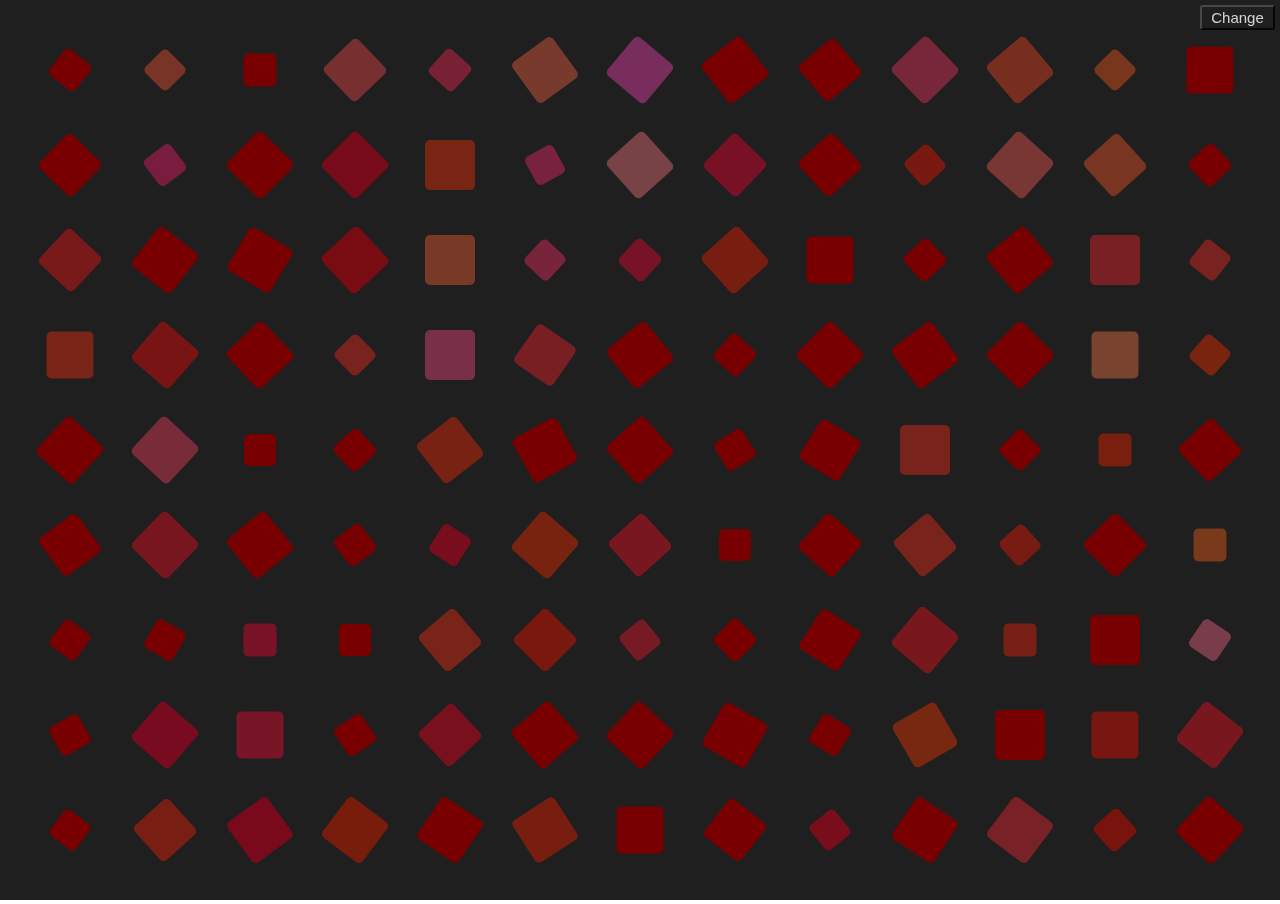
<file: OtherProjects/DancinSquares/index.html>
<!DOCTYPE html>
<html>
  <head>
    <meta charset="UTF-8">
    <title>DancinSquares</title>
    <style>
      body {padding: 0; margin: 0; overflow: hidden; }
      #gomb {
         width: 75px;
         height: 25px;
         position: absolute;
         top: 5px;
         right: 5px;
         opacity: 0.8;
         background: inherit;
         color: white;
         font-size: 15px;
         border-radius: 3px;
      }
      #gomb:hover {
         background-color: white;
         color: black;
      }
   </style>
    <button id="gomb">Change</button>
    <script type="text/javascript" src="../P5_js_library/p5.min.js"></script>
    <script type="text/javascript" src="../P5_js_library/addons/p5.dom.min.js"></script>
    <script type="text/javascript" src="sketch.js"></script>
    <script type="text/javascript" src="square.js"></script>
  </head>
  <body>
  </body>
</html>
</file>
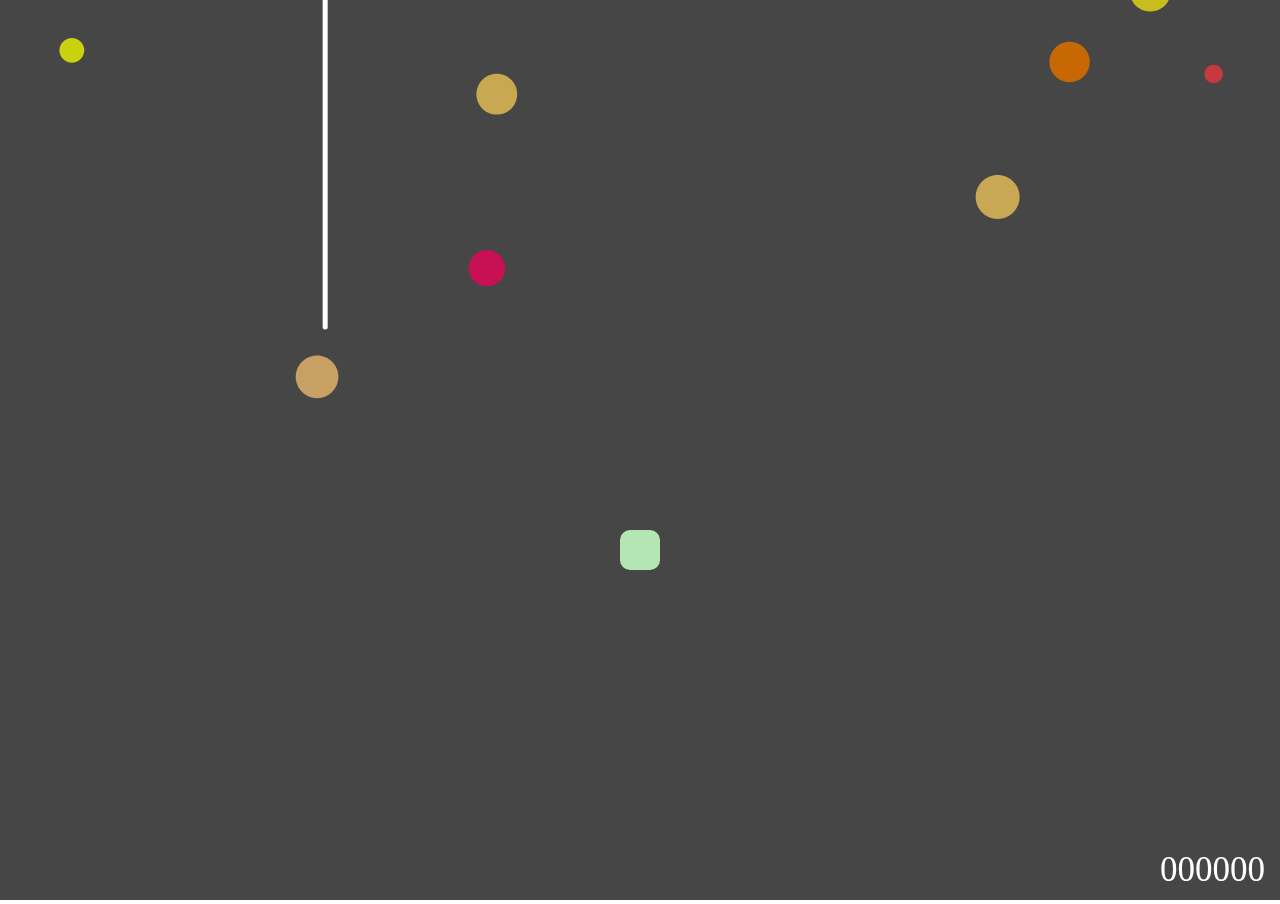
<file: OtherProjects/FallGame/index.html>
<!DOCTYPE html>
<html>
  <head>
    <meta charset="UTF-8">
    <title>Fall Game</title>
    <style> body {padding: 0; margin: 0; overflow: hidden; }
            #timer { position: absolute; right: 15px; bottom: 10px; font-size: 35px; color: white;}
   </style>
    <span id="timer">000000</span>
    <script type="text/javascript" src="../P5_js_library/p5.min.js"></script>
    <script type="text/javascript" src="../P5_js_library/addons/p5.dom.min.js"></script>
    <script type="text/javascript" src="sketch.js"></script>
    <script type="text/javascript" src="bubble.js"></script>
    <script type="text/javascript" src="player.js"></script>
    <script type="text/javascript" src="trap.js"></script>
  </head>
  <body>
  </body>
</html>
</file>
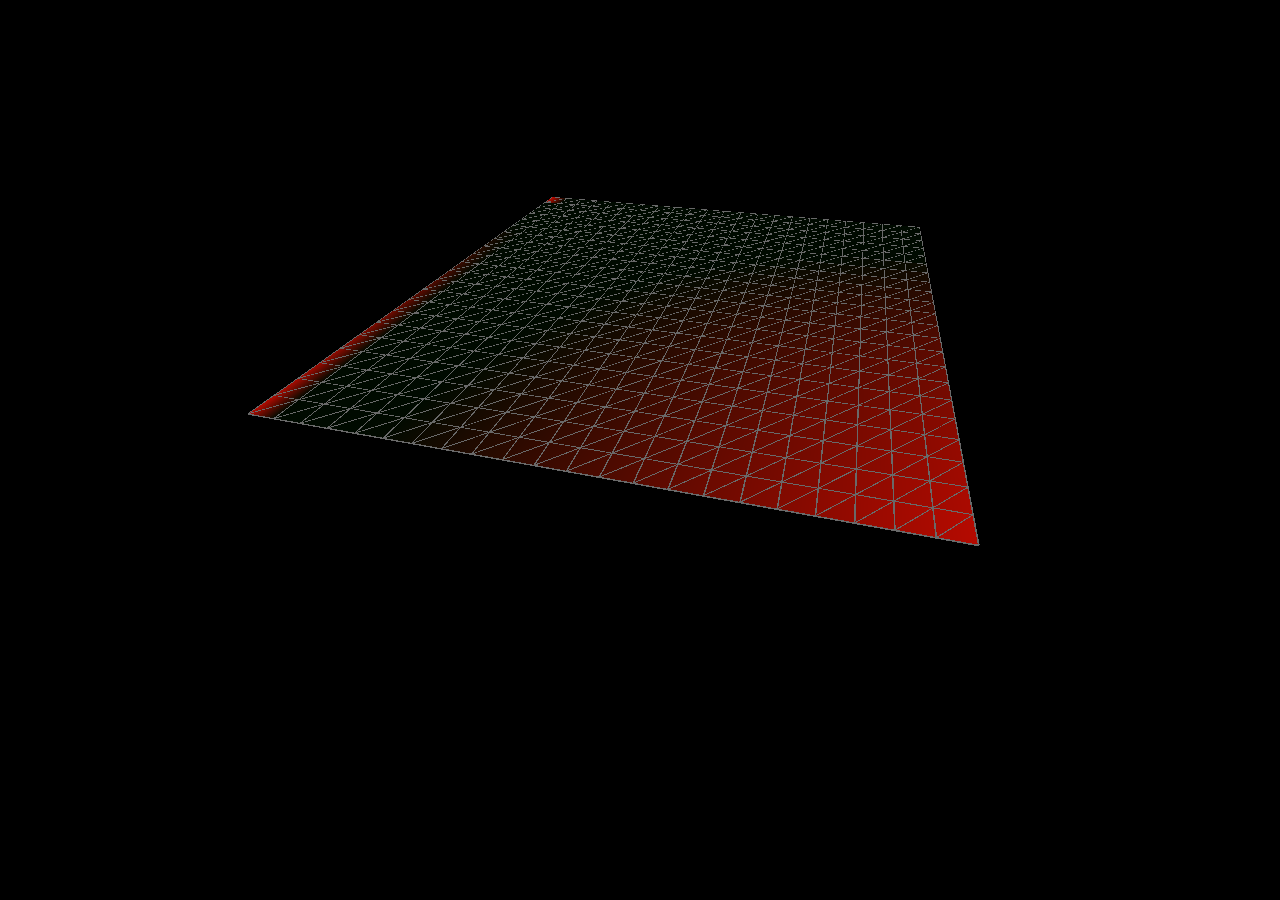
<file: OtherProjects/FftLandScape/index.html>
<!DOCTYPE html><html lang="en">
   <head>
      <script src="../P5_js_library/p5.min.js"></script>
      <script src="../P5_js_library/addons/p5.sound.min.js"></script>
      <link rel="stylesheet" type="text/css" href="style.css">
      <meta charset="utf-8">
      <style>
         * {
            margin: 0;
            padding: 0;
            box-sizing: border-box;
            overflow: hidden;
         }
         body {
            background-color: black;
            margin-top: -30px;
            margin-left: 12%;
            /* align-items: center; */
            /* margin-left: 50%; */
            /* transform: translateX(-50%); */
         }

      </style>
  </head>
  <body>
    <script src="sketch.js"></script>
   </body>
</html>
</file>
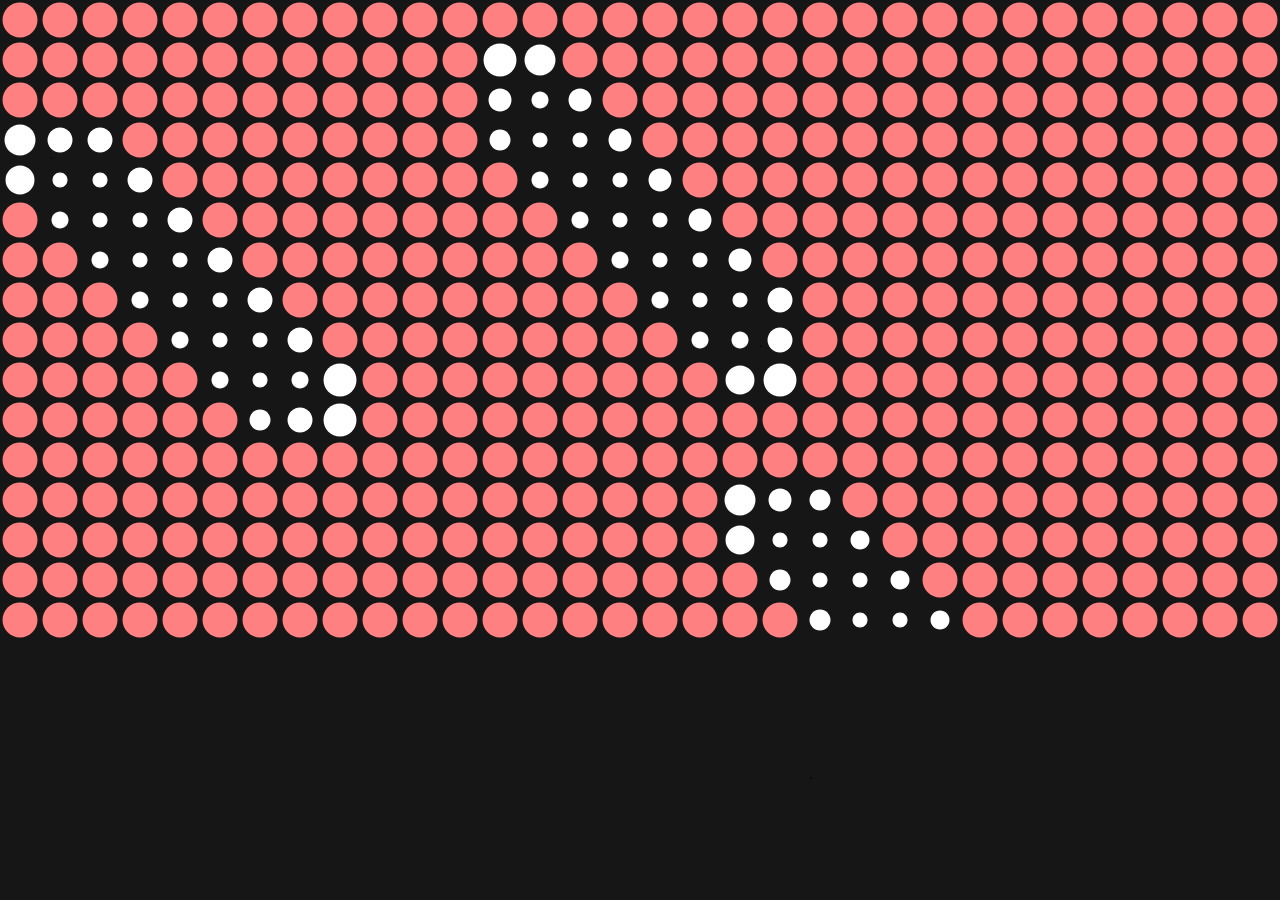
<file: OtherProjects/SpaceBending/index.html>
<!DOCTYPE html>
<html lang="hun">
   <head>
      <meta charset="utf-8">
      <title>Space Bending</title>
      <style>
         * {
            margin: 0;
            padding: 0;
            box-sizing: border-box;
            overflow: hidden;
         }
      </style>
      <script type="text/javascript" src="../P5_js_library/p5.min.js"></script>
      <script type="text/javascript" src="sketch.js"></script>
      <script type="text/javascript" src="circle.js"></script>
      <script type="text/javascript" src="point.js"></script>
   </head>
   <body>
   </body>
</html>
</file>
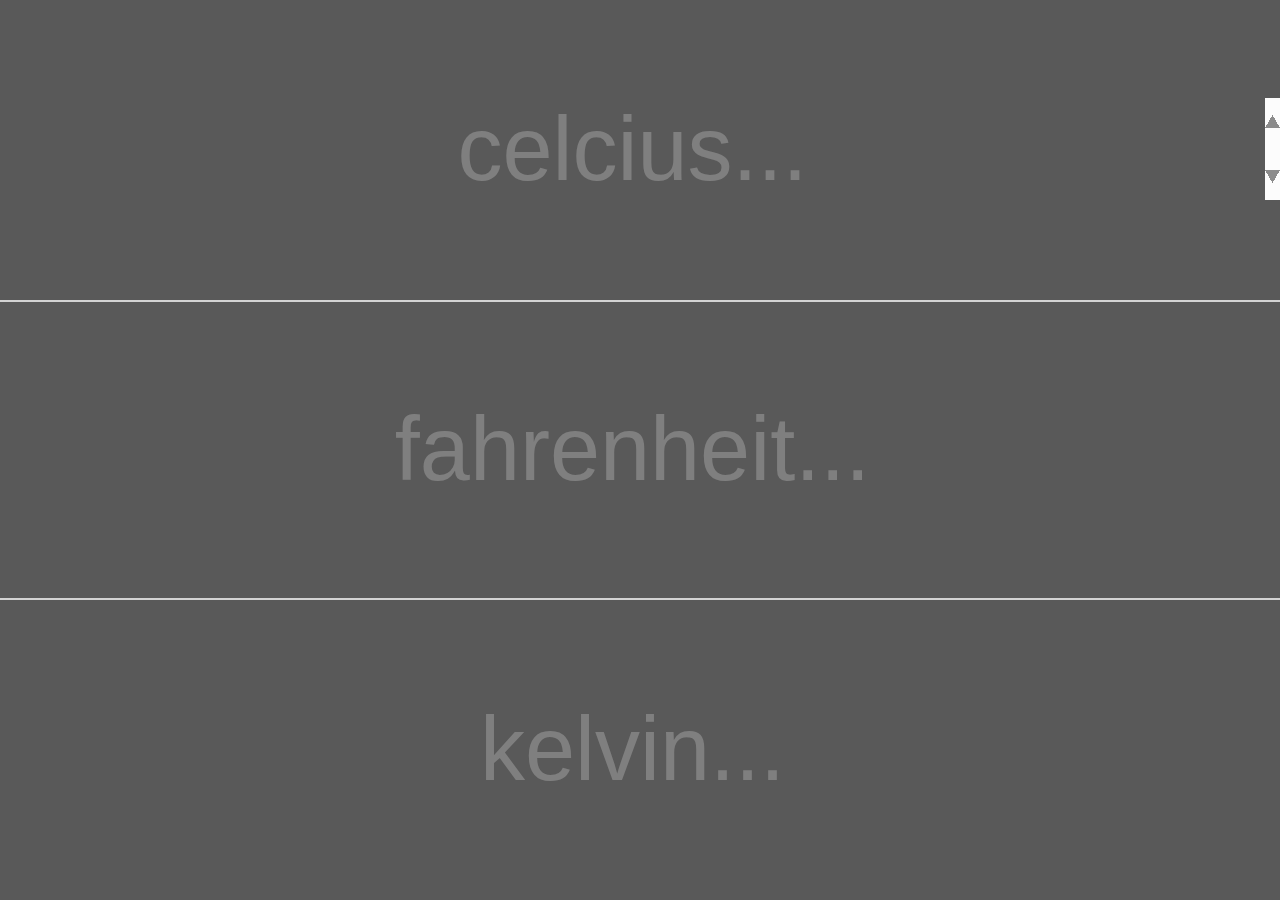
<file: OtherProjects/TempConverter/index.html>
<!DOCTYPE html>
<html>
<head>
	<meta charset="utf-8">
	<title>Converter</title>
	<link rel="stylesheet" href="style.css">
</head>
<body>
	<div id="celcius">
		<input type="number" placeholder="celcius...">
	</div>
	<div id="fahrenheit">
		<input type="number" placeholder="fahrenheit...">
	</div>
	<div id="kelvin">
		<input type="number" placeholder="kelvin...">
	</div>

	<script type="text/javascript" src="script.js"></script>
</body>
</html>
</file>
<file: OtherProjects/FftLandScape/style.css>
html, body {
  margin: 0;
  padding: 0;
}
canvas {
  display: block;
}
</file>
<file: OtherProjects/TempConverter/style.css>
* {
	margin: 0;
	padding: 0;
	box-sizing: border-box;
}

body {
	background-color: black;
}

div {
	height: 33.33vh;
}

input[type=number] {
	width: 100%;
	height: 100%;
	background-color: #595959;
	font-size: 90px;
	color: white;
	text-align: center;
	border: 0;
	outline: none;
}

::placeholder {
	color: #f2f2f2;
	opacity: 0.25;
}

#fahrenheit {
	border-top: 2.9px solid lightgray;
	border-bottom: 2.9px solid lightgray;
}
</file>
